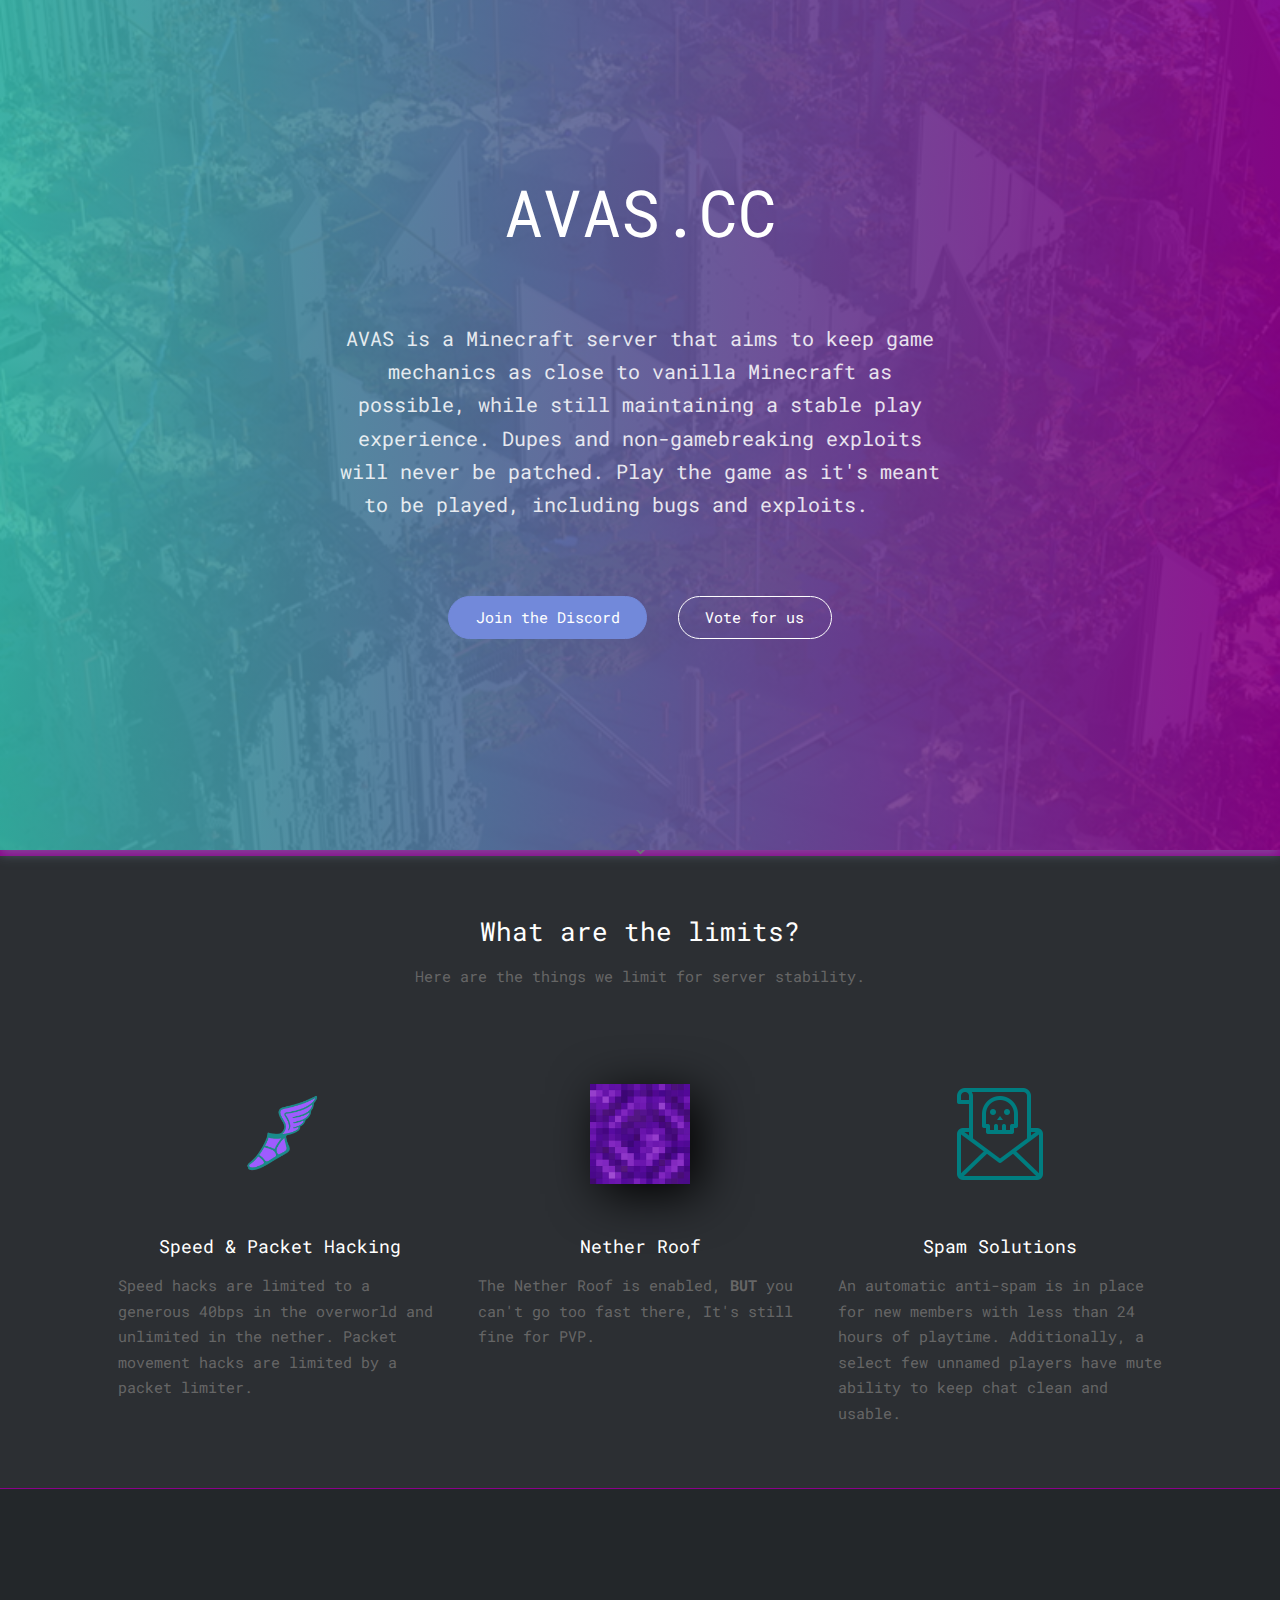
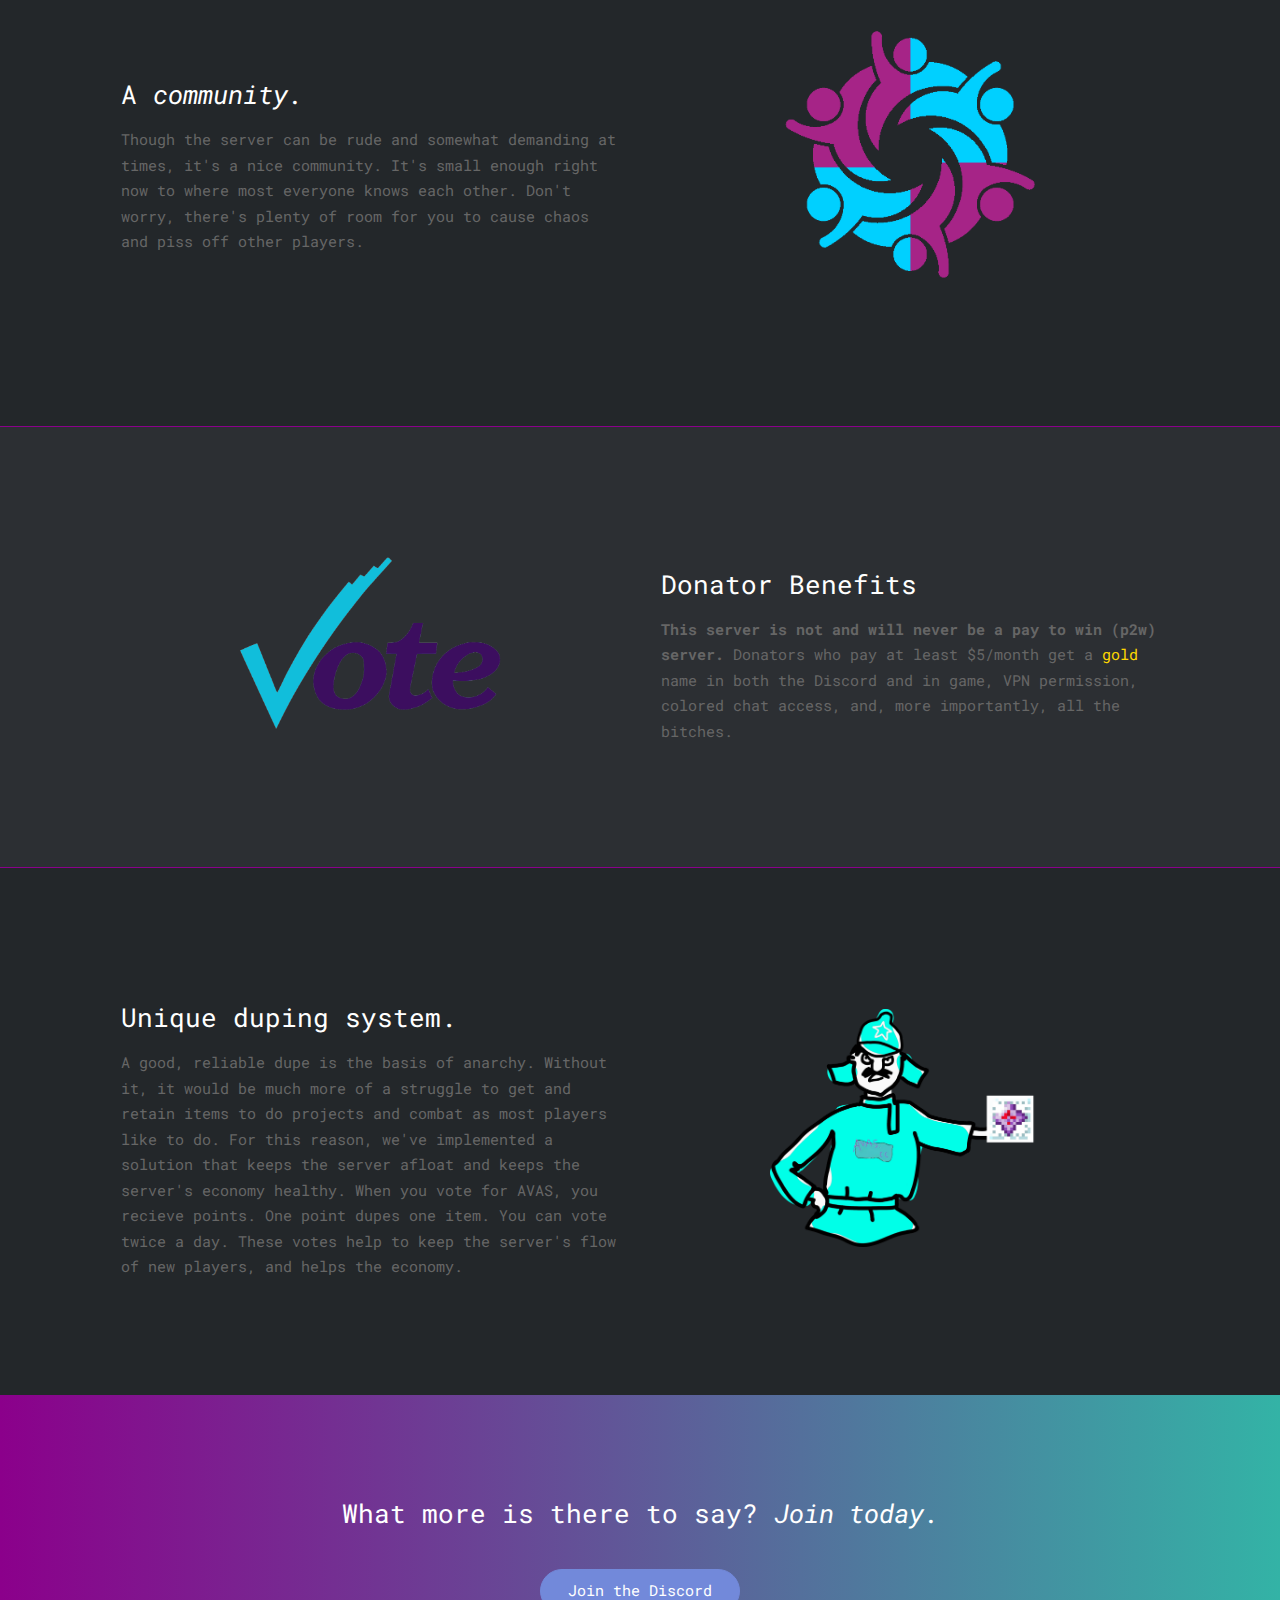
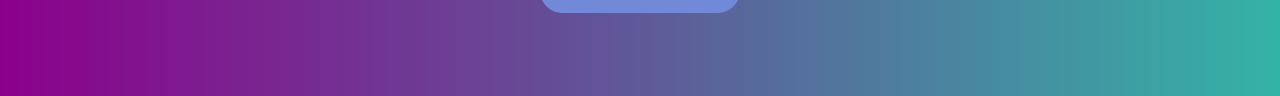
<file: index.html>
<!DOCTYPE html>
<html lang='en'>
<head>
	<meta class="utf-8">
	<meta name="viewport" content="width=device-width, initial-scale=1, maximum-scale=1">
	<meta name="abuseipdb-verification" content="ChXieg93" />
	<title>Absolute Vanilla Anarchy</title>
	<script data-ad-client="ca-pub-9939929817923357" async src="https://pagead2.googlesyndication.com/pagead/js/adsbygoogle.js"></script>
	<!-- Don't forget to add your metadata here -->
	<!-- Primary Meta Tags -->
	<title>avas.cc - Absolute Vanilla Anarchy Survival - 1.9 - 1.16.x</title>
	<meta name="title" content="avas.cc - Absolute Vanilla Anarchy Survival - 1.9 - 1.16.x">
	<meta name="description" content="AVAS is a Minecraft server that aims to keep game mechanics as close to vanilla Minecraft as possible, while still maintaining a stable play experience. Dupes and non-gamebreaking exploits will never be patched. Play the game as it's meant to be played, including bugs and exploits. ">
	<meta name="keywords" content="Minecraft anarchy, Minecraft SMP, SMP, Minecraft, Dupe, No Anticheat, No Rules, Good admins, All versions, 1.12, 1.13, 1.14, 1.15, 1.16, 1.17, 1.18, 1.19, No lag, Lag free">
	<!-- Open Graph / Facebook -->
	<meta property="og:type" content="website">
	<meta property="og:url" content="https://avas.cc/">
	<meta property="og:title" content="avas.cc - Absolute Vanilla Anarchy Survival - 1.9 - 1.16.x">
	<meta property="og:description" content="AVAS is a Minecraft server that aims to keep game mechanics as close to vanilla Minecraft as possible, while still maintaining a stable play experience. Dupes and non-gamebreaking exploits will never be patched. Play the game as it's meant to be played, including bugs and exploits. ">
	<meta property="og:image" content="https://avas.cc/images/evie_default_bg.png">

	<!-- Twitter -->
	<meta property="twitter:card" content="summary_large_image">
	<meta property="twitter:url" content="https://avas.cc/">
	<meta property="twitter:title" content="avas.cc - Absolute Vanilla Anarchy Survival - 1.9 - 1.16.x">
	<meta property="twitter:description" content="AVAS is a Minecraft server that aims to keep game mechanics as close to vanilla Minecraft as possible, while still maintaining a stable play experience. Dupes and non-gamebreaking exploits will never be patched. Play the game as it's meant to be played, including bugs and exploits. ">
	<meta property="twitter:image" content="https://avas.cc/images/evie_default_bg.png">
	<link rel='stylesheet' href='css/style.min.css' />
	<link rel='stylesheet' href='css/style.css' />
	<link rel="icon" type="image/png" href="favicon.png"/>
</head>
<body>
	<!-- Hero unit -->
	<div class="hero">
		<div class="hero__overlay hero__overlay--gradient"></div>
		<div class="hero__mask"></div>
		<div class="hero__inner">
			<div class="container">
				<div class="hero__content">
					<div class="hero__content__inner" id='navConverter'>
						<h1 class="hero__title" style="font-size:65px;">AVAS.CC</h1>
						<p class="hero__text">AVAS is a Minecraft server that aims to keep game mechanics as close to vanilla Minecraft as possible, while still maintaining a stable play experience. Dupes and non-gamebreaking exploits will never be patched. Play the game as it's meant to be played, including bugs and exploits.&nbsp; &nbsp;&nbsp;<br>
						  <br>
						</p>
						<a href="https://avas.cc/discord" target="_blank" class="button button__accent">Join the Discord</a>
						<a href="https://avas.cc/vote" target="_blank" class="button hero__button">Vote for us</a><br><br>
					</div>
				</div>
			</div>
		</div>
	</div>
	<div class="hero__sub">
		<span id="scrollToNext" class="scroll">
			<svg version="1.1" xmlns="http://www.w3.org/2000/svg" xmlns:xlink="http://www.w3.org/1999/xlink" x="0px" y="0px" class='hero__sub__down' fill="currentColor" width="512px" height="512px" viewBox="0 0 512 512" style="enable-background:new 0 0 512 512;" xml:space="preserve"><path d="M256,298.3L256,298.3L256,298.3l174.2-167.2c4.3-4.2,11.4-4.1,15.8,0.2l30.6,29.9c4.4,4.3,4.5,11.3,0.2,15.5L264.1,380.9c-2.2,2.2-5.2,3.2-8.1,3c-3,0.1-5.9-0.9-8.1-3L35.2,176.7c-4.3-4.2-4.2-11.2,0.2-15.5L66,131.3c4.4-4.3,11.5-4.4,15.8-0.2L256,298.3z"/></svg>
		</span>
	</div>
	<!-- Steps -->
	<div class="steps landing__section">
		<div class="container">
			<h2>What are the limits?</h2>
			<p>Here are the things we limit for server stability.</p>
		</div>
		<div class="container">
			<div class="steps__inner">
				<div class="step">
					<div class="step__media">
						<img src="./images/hack.png" width="100" height="100" class="step__image">
					</div>
					<h4>Speed & Packet Hacking</h4>
					<p class="step__text">Speed hacks are limited to a generous 40bps in the overworld and unlimited in the nether. Packet movement hacks are limited by a packet limiter.&nbsp; &nbsp; &nbsp; &nbsp; &nbsp; &nbsp; &nbsp;&nbsp;<br>
					</p>
				</div>
				<div class="step">
					<div class="step__media">
						<img src="./images/roof.jpg" style="box-shadow: 10px 10px 50px black;" class="step__image">
					</div>
					<h4>Nether Roof</h4>
					<p class="step__text">The Nether Roof is enabled, <b>BUT</b> you can't go too fast there, It's still fine for PVP.&nbsp;</p>
				</div>
				<div class="step">
					<div class="step__media">
						<img src="./images/pringle.png" class="step__image">
					</div>
					<h4>Spam Solutions</h4>
					<p class="step__text">An automatic anti-spam is in place for new members with less than 24 hours of playtime. Additionally, a select few unnamed players have mute ability to keep chat clean and usable.&nbsp; &nbsp;</p>
				</div>
			</div>
		</div>
	</div>
	<!-- Expanded sections -->
	<div class="expanded landing__section">
		<div class="container">
			<div class="expanded__inner">
				<div class="expanded__media">
					<img src="./images/teamwork.png" class="expanded__image">
				</div>
				<div class="expanded__content">
					<h2 class="expanded__title">A <i>community.</i></h2>
					<p class="expanded__text">Though the server can be rude and somewhat demanding at times, it's a nice community. It's small enough right now to where most everyone knows each other. Don't worry, there's plenty of room for you to cause chaos and piss off other players.&nbsp; &nbsp; &nbsp; &nbsp; &nbsp; &nbsp; &nbsp;</p>
				</div>
			</div>
		</div>
	</div>
	<div class="expanded landing__section">
		<div class="container">
			<div class="expanded__inner">
				<div class="expanded__media">
					<img src="./images/medal.png" class="expanded__image">
				</div>
				<div class="expanded__content">
					<h2 class="expanded__title">Donator Benefits</h2>
					<p class="expanded__text"><b>This server is not and will never be a pay to win (p2w) server.</b> Donators who pay at least $5/month get a <span style="color:#FFD700">gold</span> name in both the Discord and in game, VPN permission, colored chat access, and, more importantly, all the bitches.&nbsp; &nbsp; &nbsp; &nbsp; &nbsp; &nbsp; &nbsp;</p>
				</div>
			</div>
		</div>
	</div>
	<div class="expanded landing__section">
		<div class="container">
			<div class="expanded__inner">
				<div class="expanded__media">
					<img src="./images/soldier.png" class="expanded__image">
				</div>
				<div class="expanded__content">
					<h2 class="expanded__title">Unique duping system.</h2>
					<p class="expanded__text">A good, reliable dupe is the basis of anarchy. Without it, it would be much more of a struggle to get and retain items to do projects and combat as most players like to do. For this reason, we've implemented a solution that keeps the server afloat and keeps the server's economy healthy. When you vote for AVAS, you recieve points. One point dupes one item. You can vote twice a day. These votes help to keep the server's flow of new players, and helps the economy.</p>
				</div>
			</div>
		</div>
	</div>
	<!-- Call To Action -->
	<div class="cta cta--reverse">
		<div class="container">
			<div class="cta__inner">
				<h2 class="cta__title">What more is there to say? <i>Join today.</i></h2><br>
				<a href="https://avas.cc/discord" target="_blank" style="color:#FFFFFF" class="button button__accent">Join the Discord</a>
			</div>
		</div>
	</div>
<script src='js/app.min.js'></script>
</body>
</html>
</file>
<file: css/style.min.css>
@import url("https://fonts.googleapis.com/css?family=Lato:400");
/*! normalize.css v8.0.0 | MIT License | github.com/necolas/normalize.css */html{line-height:1.15;-webkit-text-size-adjust:100%}body{margin:0}h1{font-size:2em;margin:.67em 0}hr{-webkit-box-sizing:content-box;box-sizing:content-box;height:0;overflow:visible}pre{font-size:1em}a{background-color:transparent}abbr[title]{border-bottom:none;text-decoration:underline;-webkit-text-decoration:underline dotted;text-decoration:underline dotted}b,strong{font-weight:bolder}code,kbd,samp{font-family:monospace,monospace;font-size:1em}small{font-size:80%}sub,sup{font-size:75%;line-height:0;position:relative;vertical-align:baseline}sub{bottom:-.25em}sup{top:-.5em}img{border-style:none}button,input,optgroup,select,textarea{font-family:inherit;font-size:100%;line-height:1.15;margin:0}button,input{overflow:visible}button,select{text-transform:none}[type=button],[type=reset],[type=submit],button{-webkit-appearance:button}[type=button]::-moz-focus-inner,[type=reset]::-moz-focus-inner,[type=submit]::-moz-focus-inner,button::-moz-focus-inner{border-style:none;padding:0}[type=button]:-moz-focusring,[type=reset]:-moz-focusring,[type=submit]:-moz-focusring,button:-moz-focusring{outline:1px dotted ButtonText}fieldset{padding:.35em .75em .625em}legend{-webkit-box-sizing:border-box;box-sizing:border-box;color:inherit;display:table;max-width:100%;padding:0;white-space:normal}progress{vertical-align:baseline}textarea{overflow:auto}[type=checkbox],[type=radio]{-webkit-box-sizing:border-box;box-sizing:border-box;padding:0}[type=number]::-webkit-inner-spin-button,[type=number]::-webkit-outer-spin-button{height:auto}[type=search]{-webkit-appearance:textfield;outline-offset:-2px}[type=search]::-webkit-search-decoration{-webkit-appearance:none}::-webkit-file-upload-button{-webkit-appearance:button;font:inherit}details{display:block}summary{display:list-item}[hidden],template{display:none}html{-webkit-box-sizing:border-box;box-sizing:border-box;background-color:#fff}*,:after,:before{-webkit-box-sizing:inherit;box-sizing:inherit}.invisible{opacity:0;-webkit-transition:.7s;transition:.7s}.fakefield{display:none}.left-align{text-align:left}.center,center-align{text-align:center}.right-align{text-align:right}.stress{color:#111}img,svg{max-width:100%}.container{width:88%;max-width:1080px;margin:0 auto;position:relative}.row{display:block;width:100%;clear:both}.half{width:50%;overflow:auto;float:left}.text-container{max-width:640px}.text-container--center{margin-left:auto;margin-right:auto}.margin-right{margin-right:8pt}html{font-family:Lato,sans-serif;font-size:15px;color:#666;line-height:1.7;font-weight:400;-webkit-font-smoothing:antialiased;-moz-osx-font-smoothing:grayscale;text-rendering:optimizeLegibility;-moz-font-feature-settings:"liga" on}p{margin-bottom:1.3em}h1,h2,h3,h4{line-height:1.35;color:#111}h1,h2,h3,h4,h5,h6{margin:1.414em 0 .5em;font-weight:400}h5,h6{line-height:1.4;color:#666}h1{margin-top:0;font-size:2.074em}h2{font-size:1.728em}h3{font-size:1.44em}h4{font-size:1.2em}h6,small{font-size:.833em;margin:.25em 0}pre{font-family:monospace,monospace;font-size:.85rem;color:#111;width:-webkit-min-content;width:-moz-min-content;width:min-content;background:#f7f7f7;word-break:break-all;word-wrap:break-word;white-space:pre;padding:8pt 16pt;width:100%;overflow:auto;border:1px solid #eee}a{outline:0;text-decoration:none;-webkit-transition:.7s;transition:.7s;color:inherit}.link{color:#ff6ec7;text-decoration:underline}@media (min-width:992px){.link:hover{color:#463aff}}.button,button{display:inline-block;padding:6pt 20pt;line-height:1.7;border:1px solid #ff6ec7;color:#ff6ec7;font-weight:400;-webkit-transition:.7s;white-space:nowrap;cursor:pointer;background-color:transparent;border-radius:30px;margin-bottom:1.3em;transition:.7s;text-align:center;text-decoration:none}.button:focus,.button:hover,button:focus,button:hover{outline:0}@media (min-width:992px){.button:hover,button:hover{border-color:#463aff;color:#463aff}}.button__primary{background-color:#ff6ec7;border-color:#ff6ec7;color:#fff}@media (min-width:992px){.button__primary:hover{background-color:#463aff;border-color:#463aff;color:#fff}}.button__accent{background-color:#06d19c;border-color:#06d19c;color:#fff}@media (min-width:992px){.button__accent:hover{background-color:#05bd8d;border-color:#05bd8d;color:#fff}}.button__delete{background-color:tomato;border-color:tomato;color:#fff}@media (min-width:992px){.button__delete:hover{background-color:#ff5233;border-color:#ff5233;color:#fff}}.button:disabled{opacity:.25;cursor:default;pointer-events:none}.button--fixed{width:160px}.button--fixed2{width:220px}form{margin-bottom:1.5em}form .double{-js-display:flex;display:-webkit-box;display:-ms-flexbox;display:flex;-webkit-box-pack:justify;-ms-flex-pack:justify;justify-content:space-between}form .double .half{max-width:48%}.form{margin-left:auto;margin-right:auto}label{margin-bottom:2pt;display:block;text-align:left;color:#666;font-size:.9em;padding-left:10pt}input[type=email],input[type=number],input[type=password],input[type=search],input[type=tel],input[type=text],input[type=url]{-webkit-appearance:none;-moz-appearance:none;appearance:none;border:1px solid #eee;width:100%;-webkit-transition:.7s;transition:.7s;color:#111;font-family:Lato,sans-serif;font-weight:400;padding:10pt 20pt;border-radius:30px;background-color:#f7f7f7;margin-bottom:1.4em;display:block}input[type=email]:focus,input[type=number]:focus,input[type=password]:focus,input[type=search]:focus,input[type=tel]:focus,input[type=text]:focus,input[type=url]:focus{border-color:rgba(108,99,255,.5);outline:0;background-color:#fff}textarea{-webkit-appearance:none;-moz-appearance:none;appearance:none;border:1px solid #eee;width:100%;-webkit-transition:.7s;transition:.7s;color:#111;font-family:Lato,sans-serif;font-weight:400;padding:12pt 24pt;border-radius:30px;background-color:#f7f7f7;margin-bottom:1.4em;display:block;resize:none;min-height:8em;outline:0}textarea:focus{border-color:rgba(108,99,255,.5);outline:0;background-color:#fff}select{border:1px solid #eee;width:100%;-webkit-transition:.7s;transition:.7s;color:#111;font-family:Lato,sans-serif;font-weight:400;padding:10pt 20pt;margin-bottom:1.4em;display:block;border-radius:30px;background-color:#f7f7f7;outline:0;-webkit-appearance:none;-moz-appearance:none;background-image:url('data:image/svg+xml;utf8,<svg aria-hidden="true" data-prefix="fas" data-icon="caret-down" role="img" xmlns="http://www.w3.org/2000/svg" viewBox="0 0 320 512" class="svg-inline--fa fa-caret-down fa-w-10 fa-3x"><path fill="currentColor" d="M31.3 192h257.3c17.8 0 26.7 21.5 14.1 34.1L174.1 354.8c-7.8 7.8-20.5 7.8-28.3 0L17.2 226.1C4.6 213.5 13.5 192 31.3 192z" class=""></path></svg>');background-repeat:no-repeat;background-position:95%;background-size:.8em}select::-ms-expand{display:none}::-webkit-input-placeholder{font-size:.9em;opacity:.65;color:#666}:-moz-placeholder,::-moz-placeholder{font-size:.9em;opacity:.65;color:#666}:-ms-input-placeholder{font-size:.9em;opacity:.65;color:#666}[type=radio]:checked,[type=radio]:not(:checked){position:absolute;left:-9999px;visibility:hidden;-webkit-transition:.28s ease;transition:.28s ease}[type=radio]:checked+label,[type=radio]:not(:checked)+label{position:relative;padding-left:2em;cursor:pointer;display:inline-block;height:1.7em;line-height:1.7em;-webkit-transition:.28s ease;transition:.28s ease;-webkit-user-select:none;-moz-user-select:none;-ms-user-select:none;user-select:none}[type=radio]+label:after,[type=radio]+label:before{content:"";position:absolute;left:0;top:0;margin:3px;width:1.2em;height:1.2em;z-index:0;-webkit-transition:.28s ease;transition:.28s ease}[type=radio]:not(:checked)+label:after,[type=radio]:not(:checked)+label:before{-webkit-transition:.28s ease;transition:.28s ease;border-radius:50%;border:1px solid #666}[type=radio]:not(:checked)+label:after{z-index:-1;-webkit-transform:scale(0);-ms-transform:scale(0);transform:scale(0)}[type=radio]:checked+label:before{border-radius:50%;border:1px solid transparent}[type=radio]:checked+label:after{border-radius:50%;border:1px solid #ff6ec7;background-color:#ff6ec7;z-index:0;-webkit-transform:scale(1.02);-ms-transform:scale(1.02);transform:scale(1.02)}[type=radio]:disabled:checked+label:before,[type=radio]:disabled:not(:checked)+label:before{background-color:transparent;border-color:#eee;cursor:default}[type=radio]:disabled+label{color:#eee;cursor:default}[type=radio]:disabled:not(:checked)+label:before{border-color:#eee}[type=radio]:disabled:checked+label:after{background-color:#eee;border-color:#666}[type=checkbox]:checked,[type=checkbox]:not(:checked){position:absolute;left:-9999px;visibility:hidden}[type=checkbox]+label{position:relative;padding-left:2em;cursor:pointer;display:inline-block;height:25px;line-height:25px;font-size:.9em;-webkit-user-select:none;-moz-user-select:none;-khtml-user-select:none;-ms-user-select:none}[type=checkbox]+label:before{content:"";position:absolute;top:0;left:3px;width:15px;height:15px;z-index:0;border:1px solid #666;border-radius:1px;margin-top:4px;-webkit-transition:.2s;transition:.2s}[type=checkbox]:not(:checked):disabled+label:before{border:none;background-color:#eee}[type=checkbox]:checked+label:before{top:-2px;left:-2px;width:10px;height:18px;border-top:2px solid transparent;border-left:2px solid transparent;border-right:2px solid #06d19c;border-bottom:2px solid #06d19c;-webkit-transform:rotate(40deg);-ms-transform:rotate(40deg);transform:rotate(40deg);-webkit-backface-visibility:hidden;backface-visibility:hidden;-webkit-transform-origin:100% 100%;-ms-transform-origin:100% 100%;transform-origin:100% 100%}[type=checkbox]:checked:disabled+label:before{border-right:2px solid #eee;border-bottom:2px solid #eee}.landing__section{padding:24pt 0}.landing__section:nth-child(odd){background-color:#f7f7f7;border-top:1px solid #eee;border-bottom:1px solid #eee}.navbar{position:fixed;z-index:100;width:100%;background-color:#ff6ec7;-webkit-transition:.7s;transition:.7s}.navbar--nofixed{position:relative;z-index:3}.navbar__inner{-js-display:flex;display:-webkit-box;display:-ms-flexbox;display:flex;-webkit-box-align:center;-ms-flex-align:center;align-items:center;-webkit-box-pack:justify;-ms-flex-pack:justify;justify-content:space-between;height:60px;color:#fff;-webkit-transition:.7s;transition:.7s}.navbar__logo{font-size:1.325rem;-webkit-transition:0;transition:0;color:#fff;text-decoration:none}.navbar__menu{display:none}.navbar__menu--noMob{display:block}@media (min-width:992px){.navbar__menu{display:block}}.navbar__menu li{margin-left:4pt;-webkit-backface-visibility:hidden;backface-visibility:hidden;display:inline-block}@media (min-width:992px){.navbar__menu li{margin-left:16pt}}.navbar__menu a{color:#fff}@media (min-width:992px){.navbar__menu a{opacity:.75}.navbar__menu a:hover{opacity:1}.navbar__menu a:after{display:block;content:"";border-bottom:1px solid #fff;-webkit-transform:scaleX(0);-ms-transform:scaleX(0);transform:scaleX(0);-webkit-transition:-webkit-transform .25s ease-in-out;transition:-webkit-transform .25s ease-in-out;transition:transform .25s ease-in-out;transition:transform .25s ease-in-out,-webkit-transform .25s ease-in-out}.navbar__menu a:hover:after{-webkit-transform:scaleX(1);-ms-transform:scaleX(1);transform:scaleX(1)}}.navbar__menu-mob{display:block}.navbar__menu-mob--noMob{display:none}@media (min-width:992px){.navbar__menu-mob{display:none}}.navbar--extended{background-color:transparent}.navbar--extended .navbar__inner{height:60px;color:#fff}

/*! responsive-nav.js 1.0.39 by @viljamis */.nav__mobile ul{margin:0;padding:0;width:100%;display:block;list-style:none;background-color:#333c44;color:#fff}.nav__mobile li{width:60%;margin-left:auto;margin-right:auto;padding:1em 0;display:block;border-bottom:1px solid hsla(0,0%,100%,.1)}.nav__mobile li:last-child{border-bottom:none}.js .nav__mobile{clip:rect(0 0 0 0);max-height:0;position:absolute;display:block;overflow:hidden;zoom:1}.nav__mobile.opened{max-height:9999px}.nav-toggle{-webkit-tap-highlight-color:rgba(0,0,0,0);-webkit-touch-callout:none;-webkit-user-select:none;-moz-user-select:none;-ms-user-select:none;-o-user-select:none;user-select:none}@media (min-width:992px){.js .nav__mobile{position:relative}.js .nav__mobile.closed{max-height:none}.nav-toggle{display:none}}#toggle svg{height:1.2em;width:1.2em;vertical-align:middle}.hero{position:relative;width:100%;background-image:url(../images/evie_default_bg.jpeg);-webkit-box-shadow:0 4px 11px rgba(124,146,169,.5);box-shadow:0 4px 11px rgba(124,146,169,.5);background-size:cover;background-position:50%;background-repeat:no-repeat;color:#fff}.hero__inner{position:relative;z-index:3}.hero__overlay{position:absolute;height:100%;width:100%;opacity:.96;z-index:1;background-color:#ff6ec7}.hero__overlay--gradient{background:-webkit-gradient(linear,left top,right top,from(#ff6ec7),to(#FFC0CB));background:linear-gradient(90deg,#ff6ec7,#FFC0CB)}.hero__overlay--gradientVertical{background:-webkit-gradient(linear,left top,left bottom,from(#ff6ec7),to(#FFC0CB));background:linear-gradient(180deg,#ff6ec7,#FFC0CB)}.hero__mask{position:absolute;height:100%;width:100%;background-image:url('data:image/svg+xml;utf8,<svg xmlns="http://www.w3.org/2000/svg" xmlns:xlink="http://www.w3.org/1999/xlink" width="1920" height="1080" viewBox="0 0 1920 1080"><defs><linearGradient id="06714b97-aec8-4b7e-bf3d-1e20f95f612e" y1="809.5" x2="958" y2="809.5" gradientTransform="matrix(1, 0, 0, -1, 0, 1082)" gradientUnits="userSpaceOnUse"><stop offset="0" stop-color="#fff" stop-opacity="0"/><stop offset="1" stop-color="#fff" stop-opacity="0.05"/></linearGradient></defs><title>hero</title><rect id="0567095b-2cf7-4407-b8ab-ec2abe52d830" data-name="&lt;Path&gt;" y="545" width="1920" height="535" fill="#fff" opacity="0.05" style="isolation:isolate"/><polygon id="82ca9a61-a0a1-49cc-9805-a3533c693bad" data-name="&lt;Path&gt;" points="958 545 0 545 0 0 770.96 0 958 545" fill="url(#06714b97-aec8-4b7e-bf3d-1e20f95f612e)"/></svg>');background-size:cover;background-position:50%;background-repeat:no-repeat;opacity:.66;z-index:2}.hero__content{-js-display:flex;display:-webkit-box;display:-ms-flexbox;display:flex;-webkit-box-align:center;-ms-flex-align:center;align-items:center;-webkit-box-pack:center;-ms-flex-pack:center;justify-content:center;min-height:calc(100vh - 50px);padding:92px 0;overflow:auto}.hero__content__inner{width:100%;max-width:600px;text-align:center}.hero__title{color:inherit;margin-bottom:1.25em}.hero__text{opacity:.85;line-height:1.7;text-align:left;font-size:1.1em}.hero .button{margin:12pt 8pt}.hero__button{color:#fff;border-color:#fff}@media (min-width:992px){.hero__button:hover{color:#e3e3e3;border-color:#e3e3e3}}.hero__sub{-js-display:flex;display:-webkit-box;display:-ms-flexbox;display:flex;-webkit-box-pack:center;-ms-flex-pack:center;justify-content:center;-webkit-box-align:center;-ms-flex-align:center;align-items:center;height:50px}.hero__sub__down{width:1rem;height:1rem;color:#666;-webkit-transition:.7s;transition:.7s;cursor:pointer}@media (min-width:992px){.hero__sub__down:hover{color:#ff6ec7}}#scrollToNext{-webkit-transition:.7s;transition:.7s}.hero--full .hero__content{min-height:100vh}.hero--full+.hero__sub{display:none}.steps{text-align:center;padding:16pt 0}@media (min-width:992px){.steps__inner{-js-display:flex;display:-webkit-box;display:-ms-flexbox;display:flex;-ms-flex-pack:distribute;justify-content:space-around}}.step{padding:16pt 0;text-align:center;width:100%;border-top:1px solid #eee;overflow:auto}.step:first-child{border-top:none}@media (min-width:992px){.step{border-top:none;width:auto}}.step__media{margin:16pt 0}@media (min-width:992px){.step__media{margin:32pt 0}}.step__image{max-height:100px;max-width:222px;margin-top:8pt;-webkit-user-drag:none;-khtml-user-drag:none;-moz-user-drag:none;-o-user-drag:none;user-drag:none}@media (min-width:600px){.step__image{max-width:none}}.step__text{max-width:36ch;text-align:left;margin-left:auto;margin-right:auto}.expanded{padding:72pt 0}.expanded__inner{-js-display:flex;display:-webkit-box;display:-ms-flexbox;display:flex;-webkit-box-pack:justify;-ms-flex-pack:justify;justify-content:space-between;-webkit-box-align:center;-ms-flex-align:center;align-items:center;-webkit-box-orient:vertical;-webkit-box-direction:normal;-ms-flex-direction:column;flex-direction:column}@media (min-width:992px){.expanded__inner{-webkit-box-orient:horizontal;-webkit-box-direction:normal;-ms-flex-direction:row;flex-direction:row}}.expanded__media{-webkit-box-ordinal-group:2;-ms-flex-order:1;order:1;text-align:center}@media (min-width:992px){.expanded__media{width:50%;-ms-flex-negative:0;flex-shrink:0;-webkit-box-ordinal-group:unset;-ms-flex-order:unset;order:unset}}.expanded__content{-webkit-box-ordinal-group:3;-ms-flex-order:2;order:2}@media (min-width:992px){.expanded__content{padding:0 16pt;width:50%;-ms-flex-negative:0;flex-shrink:0;-webkit-box-ordinal-group:unset;-ms-flex-order:unset;order:unset}}.expanded:nth-child(2n) .expanded__media{-webkit-box-ordinal-group:2;-ms-flex-order:1;order:1}@media (min-width:992px){.expanded:nth-child(2n) .expanded__media{-webkit-box-ordinal-group:2;-ms-flex-order:1;order:1}}.expanded__image{width:90%;max-width:220px;padding:16pt 0}@media (min-width:992px){.expanded__image{max-width:280px}}.expanded__title{max-width:550px}.expanded__text{max-width:60ch}.cta{background:-webkit-gradient(linear,left top,right top,from(#ff6ec7),to(#FFC0CB));background:linear-gradient(90deg,#ff6ec7,#FFC0CB);color:#fff;padding:48pt 0;text-align:center}.cta--reverse{background:-webkit-gradient(linear,right top,left top,from(#ff6ec7),to(#FFC0CB));background:linear-gradient(270deg,#ff6ec7,#FFC0CB)}.cta--plain{background:#ff6ec7}.cta--secondary{background:#FFC0CB}.cta__title{color:inherit}.cta__sub{opacity:.85;max-width:58ch;margin:16pt auto 24pt}.cta__sub--center{text-align:center}.footer{background-color:#fff;padding:36pt 0}.footer__inner{-js-display:flex;display:-webkit-box;display:-ms-flexbox;display:flex;-webkit-box-pack:justify;-ms-flex-pack:justify;justify-content:space-between;-webkit-box-orient:vertical;-webkit-box-direction:normal;-ms-flex-direction:column;flex-direction:column}@media (min-width:600px){.footer__inner{-webkit-box-orient:horizontal;-webkit-box-direction:normal;-ms-flex-direction:row;flex-direction:row}}.footer__textLogo{-ms-flex-negative:0;flex-shrink:0;padding-right:16pt;display:block;cursor:pointer;color:#ff6ec7;font-size:1.225rem;min-width:33%;margin-bottom:1.5rem}@media (min-width:600px){.footer__textLogo{margin-bottom:0}}@media (min-width:992px){.footer__textLogo{min-width:25%;font-size:1.325rem}}.footer__data{-js-display:flex;display:-webkit-box;display:-ms-flexbox;display:flex;-webkit-box-flex:1;-ms-flex-positive:1;flex-grow:1;-webkit-box-pack:justify;-ms-flex-pack:justify;justify-content:space-between;padding-top:.25rem;-ms-flex-wrap:wrap;flex-wrap:wrap;-webkit-box-orient:vertical;-webkit-box-direction:normal;-ms-flex-direction:column;flex-direction:column;font-size:.9rem}@media (min-width:992px){.footer__data{-ms-flex-wrap:nowrap;flex-wrap:nowrap;-webkit-box-orient:horizontal;-webkit-box-direction:normal;-ms-flex-direction:row;flex-direction:row}}.footer__data__item{padding-bottom:.5rem;display:inline-block;margin-bottom:8pt}.footer__link{color:#ff6ec7;border-bottom:1px dotted #ff6ec7;padding-bottom:1pt;-webkit-transition:.7s;transition:.7s}@media (min-width:992px){.footer__link:hover{color:#fafafa;border-color:#fafafa}}.footer__row{margin-bottom:8pt}.footer--dark{background-color:#333c44}.footer--dark .footer__textLogo{color:#fff}.footer--dark .footer__inner{color:#d9d9d9}.footer--dark .footer__link{color:#d9d9d9;border-color:#d9d9d9}@media (min-width:992px){.footer--dark .footer__link:hover{color:#fff;border-color:#fff}}.auth{padding-top:102.66667px}.auth__inner{min-height:calc(100vh - 188px);-js-display:flex;display:-webkit-box;display:-ms-flexbox;display:flex;-webkit-box-align:center;-ms-flex-align:center;align-items:center;-webkit-box-orient:vertical;-webkit-box-direction:normal;-ms-flex-direction:column;flex-direction:column;-webkit-box-pack:center;-ms-flex-pack:center;justify-content:center}@media (min-width:992px){.auth__inner{-webkit-box-orient:horizontal;-webkit-box-direction:normal;-ms-flex-direction:row;flex-direction:row}}@media (min-width:992px){.auth__media{width:50%;-ms-flex-negative:0;flex-shrink:0}}.auth__media img,.auth__media svg{max-height:150px;max-width:90%;-webkit-user-drag:none;-khtml-user-drag:none;-moz-user-drag:none;-o-user-drag:none;user-drag:none;-webkit-touch-callout:none;-webkit-user-select:none;-moz-user-select:none;-ms-user-select:none;user-select:none}@media (min-width:600px){.auth__media img,.auth__media svg{max-height:300px}}@media (min-width:992px){.auth__media img,.auth__media svg{max-height:400px}}.auth__auth{text-align:center}@media (min-width:992px){.auth__auth{width:50%;-ms-flex-negative:0;flex-shrink:0}}.auth__title{font-size:1.728em}.page__header{position:relative;color:#fff;-webkit-box-shadow:0 4px 11px rgba(124,146,169,.5);box-shadow:0 4px 11px rgba(124,146,169,.5);width:100%}.page__header__inner{padding:66px 0 0;position:relative;z-index:3}.page__header__content{-js-display:flex;display:-webkit-box;display:-ms-flexbox;display:flex;-webkit-box-align:center;-ms-flex-align:center;align-items:center;-webkit-box-pack:center;-ms-flex-pack:center;justify-content:center;padding:32pt 0;overflow:auto}.page__header__content__inner{width:100%;max-width:66ch;text-align:center}.page__header__title{color:inherit;margin-bottom:1.25em}.page__header__text{opacity:.85;line-height:1.7;text-align:left}.page{padding:24pt 0}@media (min-width:992px){.page__inner{-js-display:flex;display:-webkit-box;display:-ms-flexbox;display:flex}}.page__menu{width:100%;position:relative}@media (min-width:992px){.page__menu{display:block;width:300px;-ms-flex-negative:0;flex-shrink:0}}.page__main{-webkit-box-flex:1;-ms-flex-positive:1;flex-grow:1}.page__main__title{margin-top:.75em}.page__image{max-width:100%}.app__header{position:relative;color:#fff;-webkit-box-shadow:0 4px 11px rgba(124,146,169,.5);box-shadow:0 4px 11px rgba(124,146,169,.5);width:100%}.app__header__inner{padding:66px 0 0;position:relative;z-index:3}.app__header__content{-js-display:flex;display:-webkit-box;display:-ms-flexbox;display:flex;-webkit-box-align:center;-ms-flex-align:center;align-items:center;-webkit-box-pack:center;-ms-flex-pack:center;justify-content:center;padding:32pt 0;overflow:auto}.app__header__content__inner{width:100%;max-width:66ch;text-align:center}.app__header__title{color:inherit;margin-bottom:1.25em}.app__header__text{opacity:.85;line-height:1.7;text-align:left}.app{padding:81.33333px 0}@media (min-width:992px){.app__inner{-js-display:flex;display:-webkit-box;display:-ms-flexbox;display:flex}}.app__menu{width:100%;position:relative}@media (min-width:992px){.app__menu{display:block;width:300px;-ms-flex-negative:0;flex-shrink:0}}.app__main{-webkit-box-flex:1;-ms-flex-positive:1;flex-grow:1}.app__main__title{margin-top:.75em}.app__image,.vMenu{max-width:100%}.vMenu{padding:0;list-style-type:none;-js-display:flex;display:-webkit-box;display:-ms-flexbox;display:flex;-ms-flex-wrap:wrap;flex-wrap:wrap;-webkit-box-pack:justify;-ms-flex-pack:justify;justify-content:space-between;border-bottom:1px solid #eee}@media (min-width:992px){.vMenu{display:inline-block;border-bottom:none}}.vMenu li{display:inline-block;margin-bottom:1em;width:48%;padding-left:16pt}@media (min-width:992px){.vMenu li{padding-left:0;display:block;width:auto}}.vMenu a{display:block}@media (min-width:992px){.vMenu a{display:inline-block;opacity:.85}.vMenu a:hover{opacity:1;color:#ff6ec7}.vMenu a:after{display:block;content:"";border-bottom:1px solid #ff6ec7;-webkit-transform:scaleX(0);-ms-transform:scaleX(0);transform:scaleX(0);-webkit-transition:-webkit-transform .25s ease-in-out;transition:-webkit-transform .25s ease-in-out;transition:transform .25s ease-in-out;transition:transform .25s ease-in-out,-webkit-transform .25s ease-in-out}.vMenu a:hover:after{-webkit-transform:scaleX(1);-ms-transform:scaleX(1);transform:scaleX(1)}}.vMenu>ul{margin-top:-.65em;padding-left:1.5em;margin-bottom:.75em}.vMenu>ul li{opacity:.85;font-size:.95em;margin-bottom:.25em}.vMenu>ul li:before{content:"-";margin-right:.5em}.vMenu--active{color:#ff6ec7}.vMenu--active:before{content:"\2014";margin-right:.333em}@media (min-width:992px){.vMenu--active{opacity:1;color:#ff6ec7}.vMenu--active:after{display:block;content:"";border-bottom:1px solid #ff6ec7;-webkit-transform:none;-ms-transform:none;transform:none;-webkit-transition:none;transition:none}}
</file>
<file: css/style.css>
@import url("https://fonts.googleapis.com/css?family=Roboto%20Mono");
/*! normalize.css v8.0.0 | MIT License | github.com/necolas/normalize.css */
/* Document
   ========================================================================== */
/**
 * 1. Correct the line height in all browsers.
 * 2. Prevent adjustments of font size after orientation changes in iOS.
 */
html {
  line-height: 1.15;
  /* 1 */
  -webkit-text-size-adjust: 100%;
  /* 2 */ }

/* Sections
   ========================================================================== */
/**
 * Remove the margin in all browsers.
 */
body {
  margin: 0; }

/**
 * Correct the font size and margin on `h1` elements within `section` and
 * `article` contexts in Chrome, Firefox, and Safari.
 */
h1 {
  font-size: 2em;
  margin: 0.67em 0; }

/* Grouping content
   ========================================================================== */
/**
 * 1. Add the correct box sizing in Firefox.
 * 2. Show the overflow in Edge and IE.
 */
hr {
  box-sizing: content-box;
  /* 1 */
  height: 0;
  /* 1 */
  overflow: visible;
  /* 2 */ }

/**
 * 1. Correct the inheritance and scaling of font size in all browsers.
 * 2. Correct the odd `em` font sizing in all browsers.
 */
pre {
  font-family: monospace, monospace;
  /* 1 */
  font-size: 1em;
  /* 2 */ }

/* Text-level semantics
   ========================================================================== */
/**
 * Remove the gray background on active links in IE 10.
 */
a {
  background-color: transparent; }

/**
 * 1. Remove the bottom border in Chrome 57-
 * 2. Add the correct text decoration in Chrome, Edge, IE, Opera, and Safari.
 */
abbr[title] {
  border-bottom: none;
  /* 1 */
  text-decoration: underline;
  /* 2 */
  text-decoration: underline dotted;
  /* 2 */ }

/**
 * Add the correct font weight in Chrome, Edge, and Safari.
 */
b,
strong {
  font-weight: bolder; }

/**
 * 1. Correct the inheritance and scaling of font size in all browsers.
 * 2. Correct the odd `em` font sizing in all browsers.
 */
code,
kbd,
samp {
  font-family: monospace, monospace;
  /* 1 */
  font-size: 1em;
  /* 2 */ }

/**
 * Add the correct font size in all browsers.
 */
small {
  font-size: 80%; }

/**
 * Prevent `sub` and `sup` elements from affecting the line height in
 * all browsers.
 */
sub,
sup {
  font-size: 75%;
  line-height: 0;
  position: relative;
  vertical-align: baseline; }

sub {
  bottom: -0.25em; }

sup {
  top: -0.5em; }

/* Embedded content
   ========================================================================== */
/**
 * Remove the border on images inside links in IE 10.
 */
img {
  border-style: none; }

/* Forms
   ========================================================================== */
/**
 * 1. Change the font styles in all browsers.
 * 2. Remove the margin in Firefox and Safari.
 */
button,
input,
optgroup,
select,
textarea {
  font-family: inherit;
  /* 1 */
  font-size: 100%;
  /* 1 */
  line-height: 1.15;
  /* 1 */
  margin: 0;
  /* 2 */ }

/**
 * Show the overflow in IE.
 * 1. Show the overflow in Edge.
 */
button,
input {
  /* 1 */
  overflow: visible; }

/**
 * Remove the inheritance of text transform in Edge, Firefox, and IE.
 * 1. Remove the inheritance of text transform in Firefox.
 */
button,
select {
  /* 1 */
  text-transform: none; }

/**
 * Correct the inability to style clickable types in iOS and Safari.
 */
button,
[type="button"],
[type="reset"],
[type="submit"] {
  -webkit-appearance: button; }

/**
 * Remove the inner border and padding in Firefox.
 */
button::-moz-focus-inner,
[type="button"]::-moz-focus-inner,
[type="reset"]::-moz-focus-inner,
[type="submit"]::-moz-focus-inner {
  border-style: none;
  padding: 0; }

/**
 * Restore the focus styles unset by the previous rule.
 */
button:-moz-focusring,
[type="button"]:-moz-focusring,
[type="reset"]:-moz-focusring,
[type="submit"]:-moz-focusring {
  outline: 1px dotted ButtonText; }

/**
 * Correct the padding in Firefox.
 */
fieldset {
  padding: 0.35em 0.75em 0.625em; }

/**
 * 1. Correct the text wrapping in Edge and IE.
 * 2. Correct the color inheritance from `fieldset` elements in IE.
 * 3. Remove the padding so developers are not caught out when they zero out
 *    `fieldset` elements in all browsers.
 */
legend {
  box-sizing: border-box;
  /* 1 */
  color: inherit;
  /* 2 */
  display: table;
  /* 1 */
  max-width: 100%;
  /* 1 */
  padding: 0;
  /* 3 */
  white-space: normal;
  /* 1 */ }

/**
 * Add the correct vertical alignment in Chrome, Firefox, and Opera.
 */
progress {
  vertical-align: baseline; }

/**
 * Remove the default vertical scrollbar in IE 10+.
 */
textarea {
  overflow: auto; }

/**
 * 1. Add the correct box sizing in IE 10.
 * 2. Remove the padding in IE 10.
 */
[type="checkbox"],
[type="radio"] {
  box-sizing: border-box;
  /* 1 */
  padding: 0;
  /* 2 */ }

/**
 * Correct the cursor style of increment and decrement buttons in Chrome.
 */
[type="number"]::-webkit-inner-spin-button,
[type="number"]::-webkit-outer-spin-button {
  height: auto; }

/**
 * 1. Correct the odd appearance in Chrome and Safari.
 * 2. Correct the outline style in Safari.
 */
[type="search"] {
  -webkit-appearance: textfield;
  /* 1 */
  outline-offset: -2px;
  /* 2 */ }

/**
 * Remove the inner padding in Chrome and Safari on macOS.
 */
[type="search"]::-webkit-search-decoration {
  -webkit-appearance: none; }

/**
 * 1. Correct the inability to style clickable types in iOS and Safari.
 * 2. Change font properties to `inherit` in Safari.
 */
::-webkit-file-upload-button {
  -webkit-appearance: button;
  /* 1 */
  font: inherit;
  /* 2 */ }

/* Interactive
   ========================================================================== */
/*
 * Add the correct display in Edge, IE 10+, and Firefox.
 */
details {
  display: block; }

/*
 * Add the correct display in all browsers.
 */
summary {
  display: list-item; }

/* Misc
   ========================================================================== */
/**
 * Add the correct display in IE 10+.
 */
template {
  display: none; }

/**
 * Add the correct display in IE 10.
 */
[hidden] {
  display: none; }

/* Components */
html {
  box-sizing: border-box;
  background-color: #ffffff; }

*, *:before, *:after {
  box-sizing: inherit; }

.invisible {
  opacity: 0;
  transition: 0.7s; }

.fakefield {
  display: none; }

.left-align {
  text-align: left; }

.center, center-align {
  text-align: center; }

.right-align {
  text-align: right; }

.stress {
  color: #111; }

img, svg {
  max-width: 100%; }

.container {
  width: 88%;
  max-width: 1080px;
  margin: 0 auto;
  position: relative; }

.row {
  display: block;
  width: 100%;
  clear: both; }

.half {
  width: 50%;
  overflow: auto;
  float: left; }

.text-container {
  max-width: 640px; }
  .text-container--center {
    margin-left: auto;
    margin-right: auto; }

.margin-right {
  margin-right: 8pt; }

html {
  font-family: "Roboto Mono", serif;
  font-size: 15px;
  color: #666;
  line-height: 1.7;
  font-weight: 400;
  -webkit-font-smoothing: antialiased;
  -moz-osx-font-smoothing: grayscale;
  text-rendering: optimizeLegibility;
  -moz-font-feature-settings: "liga" on; }

p {
  margin-bottom: 1.3em; }

h1, h2, h3, h4 {
  margin: 1.414em 0 0.5em;
  line-height: 1.35;
  color: #111;
  font-weight: 400; }

h5, h6 {
  margin: 1.414em 0 0.5em;
  line-height: 1.4;
  color: #666;
  font-weight: 400; }

h1 {
  margin-top: 0;
  font-size: 2.074em; }

h2 {
  font-size: 1.728em; }

h3 {
  font-size: 1.44em; }

h4 {
  font-size: 1.2em; }

small, h6 {
  font-size: 0.833em;
  margin: 0.25em 0; }

pre {
  font-family: monospace, monospace;
  font-size: 0.85rem;
  color: #111;
  width: min-content;
  background: #f7f7f7;
  word-break: break-all;
  word-wrap: break-word;
  white-space: pre;
  padding: 8pt 16pt;
  width: 100%;
  overflow: auto;
  border: 1px solid #eee; }

a {
  outline: 0;
  text-decoration: none;
  transition: 0.7s;
  color: inherit; }

.link {
  color: #33b3a6;
  text-decoration: underline; }
  @media (min-width: 992px) {
    .link:hover {
      color: #463aff; } }

button, .button {
  display: inline-block;
  padding: 6pt 20pt;
  line-height: 1.7;
  border: 1px solid #33b3a6;
  color: #33b3a6;
  font-weight: 400;
  transition: 0.7s;
  white-space: nowrap;
  cursor: pointer;
  background-color: transparent;
  border-radius: 30px;
  margin-bottom: 1.3em;
  transition: 0.7s;
  text-align: center;
  text-decoration: none; }
  button:hover, button:focus, .button:hover, .button:focus {
    outline: 0; }
  @media (min-width: 992px) {
    button:hover, .button:hover {
      border-color: #463aff;
      color: #463aff; } }

.button__primary {
  background-color: #33b3a6;
  border-color: #33b3a6;
  color: #fff; }
  @media (min-width: 992px) {
    .button__primary:hover {
      background-color: #463aff;
      border-color: #463aff;
      color: #fff; } }

.button__accent {
  background-color: #7289DA;
  border-color: #7289DA;
  color: #fff; }
  @media (min-width: 992px) {
    .button__accent:hover {
      background-color: #05bd8d;
      border-color: #05bd8d;
      color: #fff; } }

.button__delete {
  background-color: tomato;
  border-color: tomato;
  color: #fff; }
  @media (min-width: 992px) {
    .button__delete:hover {
      background-color: #ff5233;
      border-color: #ff5233;
      color: #fff; } }

.button:disabled {
  opacity: 0.25;
  cursor: default;
  pointer-events: none; }

.button--fixed {
  width: 160px; }

.button--fixed2 {
  width: 220px; }

form {
  margin-bottom: 1.5em; }
  form .double {
    -js-display: flex;
    display: flex;
    justify-content: space-between; }
    form .double .half {
      max-width: 48%; }

.form {
  margin-left: auto;
  margin-right: auto; }

label {
  margin-bottom: 2pt;
  display: block;
  text-align: left;
  color: #666;
  font-size: 0.9em;
  padding-left: 10pt; }

input[type="email"], input[type="number"], input[type="search"], input[type="text"], input[type="tel"], input[type="url"], input[type="password"] {
  appearance: none;
  border: 1px solid #eee;
  width: 100%;
  transition: 0.7s;
  color: #111;
  font-family: "Roboto Mono", serif;
  font-weight: 400;
  padding: 10pt 20pt;
  border-radius: 30px;
  background-color: #f7f7f7;
  margin-bottom: 1.4em;
  display: block; }
  input[type="email"]:focus, input[type="number"]:focus, input[type="search"]:focus, input[type="text"]:focus, input[type="tel"]:focus, input[type="url"]:focus, input[type="password"]:focus {
    border-color: rgba(108, 99, 255, 0.5);
    outline: 0;
    background-color: #ffffff; }

textarea {
  appearance: none;
  border: 1px solid #eee;
  width: 100%;
  transition: 0.7s;
  color: #111;
  font-family: "Roboto Mono", serif;
  font-weight: 400;
  padding: 12pt 24pt;
  border-radius: 30px;
  background-color: #f7f7f7;
  margin-bottom: 1.4em;
  display: block;
  resize: none;
  min-height: 8em;
  outline: 0; }
  textarea:focus {
    border-color: rgba(108, 99, 255, 0.5);
    outline: 0;
    background-color: #ffffff; }

select {
  border: 1px solid #eee;
  width: 100%;
  transition: 0.7s;
  color: #111;
  font-family: "Roboto Mono", serif;
  font-weight: 400;
  padding: 10pt 20pt;
  margin-bottom: 1.4em;
  display: block;
  border-radius: 30px;
  background-color: #f7f7f7;
  outline: 0;
  -webkit-appearance: none;
  -moz-appearance: none;
  background-image: url('data:image/svg+xml;utf8,<svg aria-hidden="true" data-prefix="fas" data-icon="caret-down" role="img" xmlns="http://www.w3.org/2000/svg" viewBox="0 0 320 512" class="svg-inline--fa fa-caret-down fa-w-10 fa-3x"><path fill="currentColor" d="M31.3 192h257.3c17.8 0 26.7 21.5 14.1 34.1L174.1 354.8c-7.8 7.8-20.5 7.8-28.3 0L17.2 226.1C4.6 213.5 13.5 192 31.3 192z" class=""></path></svg>');
  background-repeat: no-repeat;
  background-position: 95% center;
  background-size: 0.8em; }
  select::-ms-expand {
    display: none;
    /* hide the default arrow in ie10 and ie11 */ }

::-webkit-input-placeholder {
  /* WebKit, Blink, Edge */
  font-size: .9em;
  opacity: .65;
  color: #666; }

:-moz-placeholder {
  /* Mozilla Firefox 4 to 18 */
  font-size: .9em;
  opacity: .65;
  color: #666; }

::-moz-placeholder {
  /* Mozilla Firefox 19+ */
  font-size: .9em;
  opacity: .65;
  color: #666; }

:-ms-input-placeholder {
  /* Internet Explorer 10-11 + lt if placeholders.js */
  font-size: .9em;
  opacity: .65;
  color: #666; }

/* Remove default Radio Buttons */
[type="radio"]:not(:checked),
[type="radio"]:checked {
  position: absolute;
  left: -9999px;
  visibility: hidden;
  transition: .28s ease; }

[type="radio"]:not(:checked) + label,
[type="radio"]:checked + label {
  position: relative;
  padding-left: 2em;
  cursor: pointer;
  display: inline-block;
  height: 1.7em;
  line-height: 1.7em;
  transition: .28s ease;
  -khtml-user-select: none;
  user-select: none; }

[type="radio"] + label:before,
[type="radio"] + label:after {
  content: '';
  position: absolute;
  left: 0;
  top: 0;
  margin: 3px;
  width: 1.2em;
  height: 1.2em;
  z-index: 0;
  transition: .28s ease; }

/* Unchecked styles */
[type="radio"]:not(:checked) + label:before {
  transition: .28s ease;
  border-radius: 50%;
  border: 1px solid #666; }

[type="radio"]:not(:checked) + label:after {
  transition: .28s ease;
  border-radius: 50%;
  border: 1px solid #666;
  z-index: -1;
  transform: scale(0); }

/* Checked styles */
[type="radio"]:checked + label:before {
  border-radius: 50%;
  border: 1px solid transparent; }

[type="radio"]:checked + label:after {
  border-radius: 50%;
  border: 1px solid #33b3a6;
  background-color: #33b3a6;
  z-index: 0;
  transform: scale(1.02); }

/* Disabled style */
[type="radio"]:disabled:not(:checked) + label:before,
[type="radio"]:disabled:checked + label:before {
  background-color: transparent;
  border-color: #eee;
  cursor: default; }

[type="radio"]:disabled + label {
  color: #eee;
  cursor: default; }

[type="radio"]:disabled:not(:checked) + label:before {
  border-color: #eee; }

[type="radio"]:disabled:checked + label:after {
  background-color: #eee;
  border-color: #666; }

[type="checkbox"]:not(:checked),
[type="checkbox"]:checked {
  position: absolute;
  left: -9999px;
  visibility: hidden; }

[type="checkbox"] {
  /* checkbox aspect */ }
  [type="checkbox"] + label {
    position: relative;
    padding-left: 2em;
    cursor: pointer;
    display: inline-block;
    height: 25px;
    line-height: 25px;
    font-size: 0.9em;
    -webkit-user-select: none;
    -moz-user-select: none;
    -khtml-user-select: none;
    -ms-user-select: none; }
  [type="checkbox"] + label:before {
    content: '';
    position: absolute;
    top: 0;
    left: 3px;
    width: 15px;
    height: 15px;
    z-index: 0;
    border: 1px solid #666;
    border-radius: 1px;
    margin-top: 4px;
    transition: .2s; }
  [type="checkbox"]:not(:checked):disabled + label:before {
    border: none;
    background-color: #eee; }

[type="checkbox"]:checked + label:before {
  top: -2px;
  left: -2px;
  width: 10px;
  height: 18px;
  border-top: 2px solid transparent;
  border-left: 2px solid transparent;
  border-right: 2px solid #06d19c;
  border-bottom: 2px solid #06d19c;
  transform: rotate(40deg);
  backface-visibility: hidden;
  transform-origin: 100% 100%; }

[type="checkbox"]:checked:disabled + label:before {
  border-right: 2px solid #eee;
  border-bottom: 2px solid #eee; }

.landing__section 
{
  background-color: #23272A;
  padding: 24pt 0; 
}

.landing__section:nth-child(odd) {
  background-color: #2C2F33;
  border-top: 1px solid #8b008b;
  border-bottom: 1px solid #8b008b; }

.landing__section h2, h4 {
  color: #fff;
}

.navbar {
  position: fixed;
  z-index: 100;
  width: 100%;
  background-color: #8b008b;
  transition: 0.7s; }
  .navbar--nofixed {
    position: relative;
    z-index: 3; }

.navbar__inner {
  -js-display: flex;
  display: flex;
  align-items: center;
  justify-content: space-between;
  height: 60px;
  color: #fff;
  transition: 0.7s; }

.navbar__logo {
  font-size: 1.325rem;
  transition: 0;
  color: #fff;
  text-decoration: none; }

.navbar__menu {
  display: none; }
  .navbar__menu--noMob {
    display: block; }
  @media (min-width: 992px) {
    .navbar__menu {
      display: block; } }
  .navbar__menu li {
    margin-left: 4pt;
    backface-visibility: hidden;
    display: inline-block; }
    @media (min-width: 992px) {
      .navbar__menu li {
        margin-left: 16pt; } }
  .navbar__menu a {
    color: #fff; }
    @media (min-width: 992px) {
      .navbar__menu a {
        opacity: 0.75; }
        .navbar__menu a:hover {
          opacity: 1; }
        .navbar__menu a:after {
          display: block;
          content: '';
          border-bottom: solid 1px #fff;
          transform: scaleX(0);
          transition: transform 250ms ease-in-out; }
        .navbar__menu a:hover:after {
          transform: scaleX(1); } }

.navbar__menu-mob {
  display: block; }
  .navbar__menu-mob--noMob {
    display: none; }
  @media (min-width: 992px) {
    .navbar__menu-mob {
      display: none; } }

/*--- Extended and transparent version ---*/
.navbar--extended {
  background-color: transparent; }
  .navbar--extended .navbar__inner {
    height: 60px;
    color: #ffffff; }

/*! responsive-nav.js 1.0.39 by @viljamis */
.nav__mobile ul {
  margin: 0;
  padding: 0;
  width: 100%;
  display: block;
  list-style: none;
  background-color: #333C44;
  color: #fff; }

.nav__mobile li {
  width: 60%;
  margin-left: auto;
  margin-right: auto;
  padding: 1em 0;
  display: block;
  border-bottom: 1px solid rgba(255, 255, 255, 0.1); }
  .nav__mobile li:last-child {
    border-bottom: none; }

.js .nav__mobile {
  clip: rect(0 0 0 0);
  max-height: 0;
  position: absolute;
  display: block;
  overflow: hidden;
  zoom: 1; }

.nav__mobile.opened {
  max-height: 9999px; }

.nav-toggle {
  -webkit-tap-highlight-color: rgba(0, 0, 0, 0);
  -webkit-touch-callout: none;
  -webkit-user-select: none;
  -moz-user-select: none;
  -ms-user-select: none;
  -o-user-select: none;
  user-select: none; }

@media (min-width: 992px) {
  .js .nav__mobile {
    position: relative; }
  .js .nav__mobile.closed {
    max-height: none; }
  .nav-toggle {
    display: none; } }

#toggle svg {
  height: 1.2em;
  width: 1.2em;
  vertical-align: middle; }

.hero {
  position: relative;
  width: 100%;
  background-image: url("../images/evie_default_bg.png");
  box-shadow: 0 4px 11px rgba(124, 146, 169, 0.5);
  background-size: cover;
  background-position: center center;
  background-repeat: no-repeat;
  color: #ffffff; }
  .hero__inner {
    position: relative;
    z-index: 3; }

.hero__overlay {
  position: absolute;
  height: 100%;
  width: 100%;
  opacity: 0.90;
  z-index: 1;
  background-color: #33b3a6; }

.hero__overlay--gradient {
  background: linear-gradient(to right, #33b3a6, #8b008b); }

.hero__overlay--gradientVertical {
  background: linear-gradient(to bottom, #33b3a6, #8b008b); }

.hero__mask {
  position: absolute;
  height: 100%;
  width: 100%;
  background-image: url('data:image/svg+xml;utf8,<svg xmlns="http://www.w3.org/2000/svg" xmlns:xlink="http://www.w3.org/1999/xlink" width="1920" height="1080" viewBox="0 0 1920 1080"><defs><linearGradient id="06714b97-aec8-4b7e-bf3d-1e20f95f612e" y1="809.5" x2="958" y2="809.5" gradientTransform="matrix(1, 0, 0, -1, 0, 1082)" gradientUnits="userSpaceOnUse"><stop offset="0" stop-color="#fff" stop-opacity="0"/><stop offset="1" stop-color="#fff" stop-opacity="0.05"/></linearGradient></defs><title>hero</title><rect id="0567095b-2cf7-4407-b8ab-ec2abe52d830" data-name="&lt;Path&gt;" y="545" width="1920" height="535" fill="#fff" opacity="0.05" style="isolation:isolate"/><polygon id="82ca9a61-a0a1-49cc-9805-a3533c693bad" data-name="&lt;Path&gt;" points="958 545 0 545 0 0 770.96 0 958 545" fill="url(#06714b97-aec8-4b7e-bf3d-1e20f95f612e)"/></svg>');
  background-size: cover;
  background-position: center center;
  background-repeat: no-repeat;
  opacity: 0.66;
  z-index: 2; }

.hero__content {
  -js-display: flex;
  display: flex;
  align-items: center;
  justify-content: center;
  min-height: calc( 100vh - 50px);
  padding: calc( 92px) 0;
  overflow: auto; }
  .hero__content__inner {
    width: 100%;
    max-width: 600px;
    text-align: center; }

/*--- CONTENT STYLING ---*/
.hero__title {
  color: inherit;
  margin-bottom: 1.0em; }

.hero__text {
  opacity: 0.85;
  line-height: 1.7;
  text-align: center;
  font-size: 1.3em; }

.hero .button {
  margin: 12pt 8pt; }

.hero__button {
  color: #ffffff;
  border-color: #ffffff; }
  @media (min-width: 992px) {
    .hero__button:hover {
      color: #e3e3e3;
      border-color: #e3e3e3; } }

.hero__sub {
  -js-display: flex;
  display: flex;
  justify-content: center;
  align-items: center;
  height: 5px;
  background-color: #8b008b;
}

.hero__sub__down {
  width: 1rem;
  height: 1rem;
  color: #666;
  transition: 0.7s;
  cursor: pointer; }
  @media (min-width: 992px) {
    .hero__sub__down:hover {
      color: #33b3a6; } }

#scrollToNext {
  transition: 0.7s; }

/*--- MODIFICATIONS ---*/
.hero--full .hero__content {
  min-height: 100vh; }

.hero--full + .hero__sub {
  display: none; }

.steps {
  text-align: center;
  padding: 16pt 0; }

@media (min-width: 992px) {
  .steps__inner {
    -js-display: flex;
    display: flex;
    justify-content: space-around; } }

.step {
  padding: 16pt 0;
  text-align: center;
  width: 100%;
  border-top: 1px solid #eee;
  overflow: auto; }
  .step:first-child {
    border-top: none; }
  @media (min-width: 992px) {
    .step {
      border-top: none;
      width: auto; } }

.step__media {
  margin: 16pt 0; }
  @media (min-width: 992px) {
    .step__media {
      margin: 32pt 0; } }

.step__image {
  max-height: 100px;
  max-width: 222px;
  margin-top: 8pt;
  -webkit-user-drag: none;
  -khtml-user-drag: none;
  -moz-user-drag: none;
  -o-user-drag: none;
  user-drag: none; }
  @media (min-width: 600px) {
    .step__image {
      max-width: none; } }

.step__text {
  max-width: 36ch;
  text-align: left;
  margin-left: auto;
  margin-right: auto; }

.expanded {
  padding: 72pt 0; }

.expanded__inner {
  -js-display: flex;
  display: flex;
  justify-content: space-between;
  align-items: center;
  flex-direction: column; }
  @media (min-width: 992px) {
    .expanded__inner {
      flex-direction: row; } }

.expanded__media {
  order: 1;
  text-align: center; }
  @media (min-width: 992px) {
    .expanded__media {
      width: 50%;
      flex-shrink: 0;
      order: unset; } }

.expanded__content {
  order: 2; }
  @media (min-width: 992px) {
    .expanded__content {
      padding: 0 16pt;
      width: 50%;
      flex-shrink: 0;
      order: unset; } }

.expanded:nth-child(even) .expanded__media {
  order: 1; }
  @media (min-width: 992px) {
    .expanded:nth-child(even) .expanded__media {
      order: 1; } }

/* Actual content */
.expanded__image {
  width: 90%;
  max-width: 220px;
  padding: 16pt 0; }
  @media (min-width: 992px) {
    .expanded__image {
      max-width: 280px; } }

.expanded__title {
  max-width: 550px; }

.expanded__text {
  max-width: 60ch; }

.cta {
  background: linear-gradient(to right, #33b3a6, #8b008b);
  color: #fff;
  padding: 48pt 0;
  text-align: center; }

.cta--reverse {
  background: linear-gradient(to left, #33b3a6, #8b008b); }

.cta--plain {
  background: #33b3a6; }

.cta--secondary {
  background: #8b008b; }

.cta__title {
  color: inherit; }

.cta__sub {
  opacity: 0.85;
  max-width: 58ch;
  margin: 16pt auto 24pt auto; }
  .cta__sub--center {
    text-align: center; }

.footer {
  background-color: #ffffff;
  padding: 36pt 0; }

.footer__inner {
  -js-display: flex;
  display: flex;
  justify-content: space-between;
  flex-direction: column; }
  @media (min-width: 600px) {
    .footer__inner {
      flex-direction: row; } }

.footer__textLogo {
  flex-shrink: 0;
  padding-right: 16pt;
  display: block;
  cursor: pointer;
  color: #33b3a6;
  font-size: 1.225rem;
  min-width: 33%;
  margin-bottom: 1.5rem; }
  @media (min-width: 600px) {
    .footer__textLogo {
      margin-bottom: 0; } }
  @media (min-width: 992px) {
    .footer__textLogo {
      min-width: 25%;
      font-size: 1.325rem; } }

.footer__data {
  -js-display: flex;
  display: flex;
  flex-grow: 1;
  justify-content: space-between;
  padding-top: 0.25rem;
  flex-wrap: wrap;
  flex-direction: column;
  font-size: 0.9rem; }
  @media (min-width: 992px) {
    .footer__data {
      flex-wrap: nowrap;
      flex-direction: row; } }

.footer__data__item {
  padding-bottom: 0.5rem;
  display: inline-block;
  margin-bottom: 8pt; }

.footer__link {
  color: #33b3a6;
  border-bottom: 1px dotted #33b3a6;
  padding-bottom: 1pt;
  transition: 0.7s; }
  @media (min-width: 992px) {
    .footer__link:hover {
      color: #fafafa;
      border-color: #fafafa; } }

.footer__row {
  margin-bottom: 8pt; }

/*--- Modifiers---*/
.footer--dark {
  background-color: #333C44; }
  .footer--dark .footer__textLogo {
    color: #fff; }
  .footer--dark .footer__inner {
    color: #d9d9d9; }
  .footer--dark .footer__link {
    color: #d9d9d9;
    border-color: #d9d9d9; }
    @media (min-width: 992px) {
      .footer--dark .footer__link:hover {
        color: #fff;
        border-color: #fff; } }

.auth {
  padding-top: 102.66667px; }

.auth__inner {
  min-height: calc( 100vh - 188px);
  -js-display: flex;
  display: flex;
  align-items: center;
  flex-direction: column;
  justify-content: center; }
  @media (min-width: 992px) {
    .auth__inner {
      flex-direction: row; } }

@media (min-width: 992px) {
  .auth__media {
    width: 50%;
    flex-shrink: 0; } }

.auth__media img, .auth__media svg {
  max-height: 150px;
  max-width: 90%;
  -webkit-user-drag: none;
  -khtml-user-drag: none;
  -moz-user-drag: none;
  -o-user-drag: none;
  user-drag: none;
  -webkit-touch-callout: none;
  -webkit-user-select: none;
  -khtml-user-select: none;
  -moz-user-select: none;
  -ms-user-select: none;
  user-select: none; }
  @media (min-width: 600px) {
    .auth__media img, .auth__media svg {
      max-height: 300px; } }
  @media (min-width: 992px) {
    .auth__media img, .auth__media svg {
      max-height: 400px; } }

.auth__auth {
  text-align: center; }
  @media (min-width: 992px) {
    .auth__auth {
      width: 50%;
      flex-shrink: 0; } }

.auth__title {
  font-size: 1.728em; }

.page__header {
  position: relative;
  color: #ffffff;
  box-shadow: 0 4px 11px rgba(124, 146, 169, 0.5);
  width: 100%; }

.page__header__inner {
  padding: 66px 0 0 0;
  position: relative;
  z-index: 3; }

.page__header__content {
  -js-display: flex;
  display: flex;
  align-items: center;
  justify-content: center;
  padding: 32pt 0;
  overflow: auto; }
  .page__header__content__inner {
    width: 100%;
    max-width: 66ch;
    text-align: center; }

/*--- CONTENT STYLING ---*/
.page__header__title {
  color: inherit;
  margin-bottom: 1.25em; }

.page__header__text {
  opacity: 0.85;
  line-height: 1.7;
  text-align: left; }

.page {
  padding: 24pt 0; }

@media (min-width: 992px) {
  .page__inner {
    -js-display: flex;
    display: flex; } }

.page__menu {
  width: 100%;
  position: relative; }
  @media (min-width: 992px) {
    .page__menu {
      display: block;
      width: 300px;
      flex-shrink: 0; } }

.page__main {
  flex-grow: 1; }

.page__main__title {
  margin-top: 0.75em; }

.page__image {
  max-width: 100%; }

.app__header {
  position: relative;
  color: #ffffff;
  box-shadow: 0 4px 11px rgba(124, 146, 169, 0.5);
  width: 100%; }

.app__header__inner {
  padding: 66px 0 0 0;
  position: relative;
  z-index: 3; }

.app__header__content {
  -js-display: flex;
  display: flex;
  align-items: center;
  justify-content: center;
  padding: 32pt 0;
  overflow: auto; }
  .app__header__content__inner {
    width: 100%;
    max-width: 66ch;
    text-align: center; }

/*--- CONTENT STYLING ---*/
.app__header__title {
  color: inherit;
  margin-bottom: 1.25em; }

.app__header__text {
  opacity: 0.85;
  line-height: 1.7;
  text-align: left; }

.app {
  padding: calc( 81.33333px) 0; }

@media (min-width: 992px) {
  .app__inner {
    -js-display: flex;
    display: flex; } }

.app__menu {
  width: 100%;
  position: relative; }
  @media (min-width: 992px) {
    .app__menu {
      display: block;
      width: 300px;
      flex-shrink: 0; } }

.app__main {
  flex-grow: 1; }

.app__main__title {
  margin-top: 0.75em; }

.app__image {
  max-width: 100%; }

/* Vertical menu */
.vMenu {
  padding: 0;
  list-style-type: none;
  -js-display: flex;
  display: flex;
  max-width: 100%;
  flex-wrap: wrap;
  justify-content: space-between;
  border-bottom: 1px solid #eee; }
  @media (min-width: 992px) {
    .vMenu {
      display: inline-block;
      border-bottom: none; } }
  .vMenu li {
    display: inline-block;
    margin-bottom: 1em;
    width: 48%;
    padding-left: 16pt; }
    @media (min-width: 992px) {
      .vMenu li {
        padding-left: 0;
        display: block;
        width: auto; } }
  .vMenu a {
    display: block; }
    @media (min-width: 992px) {
      .vMenu a {
        display: inline-block;
        opacity: 0.85; }
        .vMenu a:hover {
          opacity: 1;
          color: #33b3a6; }
        .vMenu a:after {
          display: block;
          content: '';
          border-bottom: 1px solid #33b3a6;
          transform: scaleX(0);
          transition: transform 250ms ease-in-out; }
        .vMenu a:hover:after {
          transform: scaleX(1); } }
  .vMenu > ul {
    margin-top: -0.65em;
    padding-left: 1.5em;
    margin-bottom: 0.75em; }
  .vMenu > ul li {
    opacity: 0.85;
    font-size: 0.95em;
    margin-bottom: 0.25em; }
    .vMenu > ul li:before {
      content: "-";
      margin-right: 0.5em; }

.vMenu--active {
  color: #33b3a6; }
  .vMenu--active:before {
    content: "\2014";
    margin-right: 0.333em; }
  @media (min-width: 992px) {
    .vMenu--active {
      opacity: 1;
      color: #33b3a6; }
      .vMenu--active:after {
        display: block;
        content: '';
        border-bottom: 1px solid #33b3a6;
        transform: none;
        transition: none; } }
</file>
